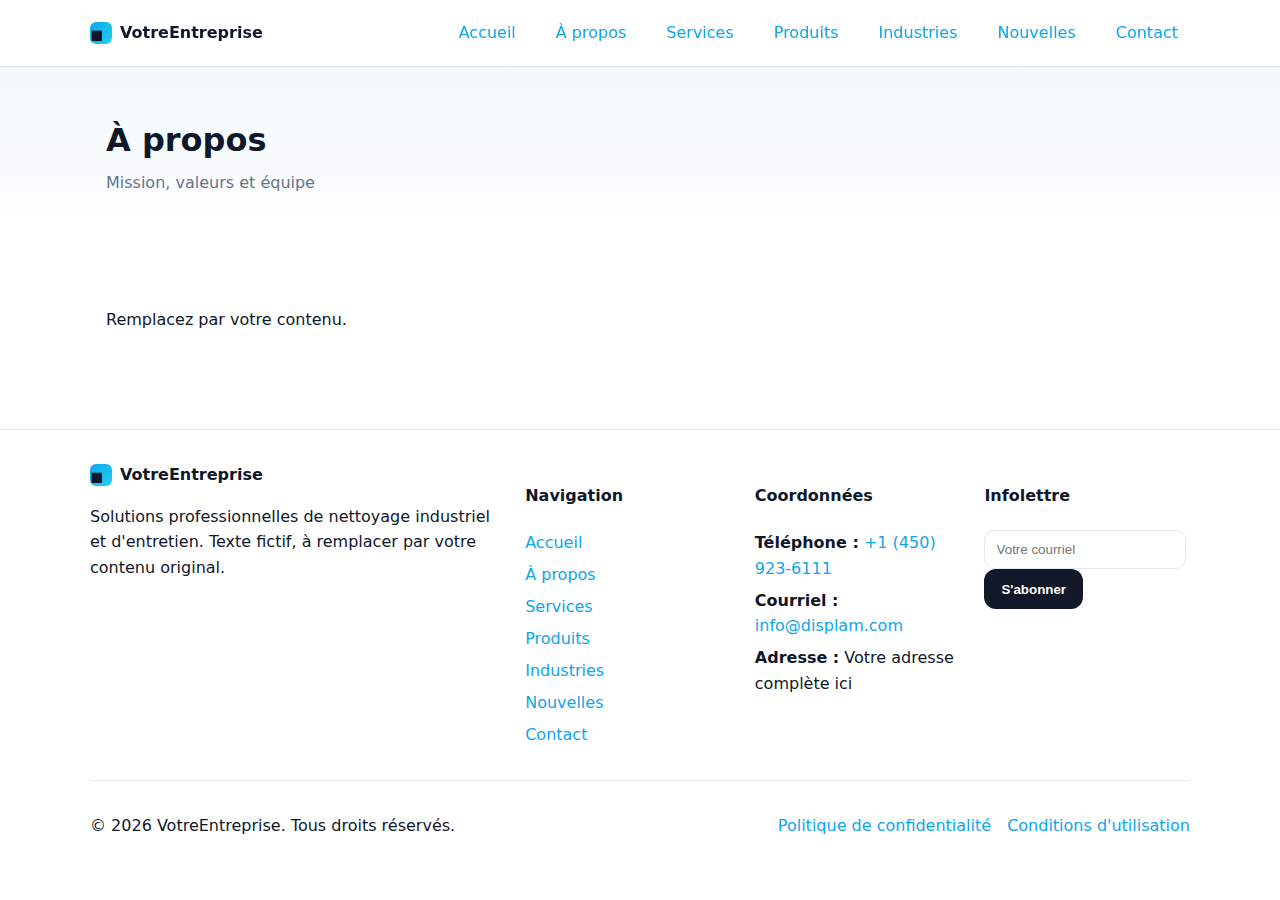
<file: apropos.html>
<!doctype html>
<html lang="fr">
<head>
  <meta charset="utf-8">
  <meta name="viewport" content="width=device-width, initial-scale=1">
  <meta name="color-scheme" content="light dark">
  <link rel="icon" href="/assets/img/favicon.png">
  <link rel="stylesheet" href="/assets/css/styles.css">
  <title>À propos — VotreEntreprise</title>
  <meta name="description" content="Mission, valeurs et équipe">

</head>
<body>

<header class="site-header">
  <div class="container header-inner">
    <a class="logo" href="/index.html" aria-label="Accueil">
      <span class="logo-mark" aria-hidden="true">◼</span>
      <span class="logo-text">VotreEntreprise</span>
    </a>
    <nav class="nav" aria-label="Navigation principale">
      <button class="nav-toggle" aria-expanded="false" aria-controls="nav-menu">☰</button>
      <ul id="nav-menu" class="nav-menu">      
 <a href="index.html">Accueil</a>
 <a href="apropos.html">À propos</a>
 <a href="services.html">Services</a>
 <a href="produits.html">Produits</a>
 <a href="industries.html">Industries</a>
 <a href="nouvelles.html">Nouvelles</a>
 <a href="contact.html">Contact</a>
      </ul>
    </nav>
  </div>
</header>

<main>
<section class="page-header"><div class="container">
  <h1>À propos</h1>
  <p>Mission, valeurs et équipe</p>
</div></section>
<section class="page-content"><div class="container content">
<p>Remplacez par votre contenu.</p>
</div></section>
</main>

<footer class="site-footer">
  <div class="container footer-grid">
    <div>
      <div class="footer-logo">
        <span class="logo-mark" aria-hidden="true">◼</span>
        <span class="logo-text">VotreEntreprise</span>
      </div>
      <p>Solutions professionnelles de nettoyage industriel et d'entretien. Texte fictif, à remplacer par votre contenu original.</p>
    </div>
    <div>
      <h4>Navigation</h4>
      <ul class="footer-links">
        <li><a href="/index.html">Accueil</a></li>
        <li><a href="/apropos.html">À propos</a></li>
        <li><a href="/services.html">Services</a></li>
        <li><a href="/produits.html">Produits</a></li>
        <li><a href="/industries.html">Industries</a></li>
        <li><a href="/nouvelles.html">Nouvelles</a></li>
        <li><a href="/contact.html">Contact</a></li>
      </ul>
    </div>
    <div>
      <h4>Coordonnées</h4>
      <ul class="footer-contacts">
        <li><strong>Téléphone :</strong> <a href="tel:+10000000000">+1 (450) 923-6111</a></li>
        <li><strong>Courriel :</strong> <a href="mailto:info@votreentreprise.com">info@displam.com</a></li>
        <li><strong>Adresse :</strong> Votre adresse complète ici</li>
      </ul>
    </div>
    <div>
      <h4>Infolettre</h4>
      <form class="newsletter" action="#" method="post" onsubmit="return false;">
        <label for="email" class="sr-only">Courriel</label>
        <input id="email" type="email" placeholder="Votre courriel" required>
        <button class="btn btn-secondary" type="submit">S'abonner</button>
      </form>
    </div>
  </div>
  <div class="container footer-bottom">
    <p>© <span id="year"></span> VotreEntreprise. Tous droits réservés.</p>
    <ul class="legal-links">
      <li><a href="/politique-confidentialite.html">Politique de confidentialité</a></li>
      <li><a href="/conditions.html">Conditions d'utilisation</a></li>
    </ul>
  </div>
</footer>

<script src="/assets/js/main.js"></script>
</body>
</html>

<link rel="stylesheet" href="assets/css/styles.css">
</file>
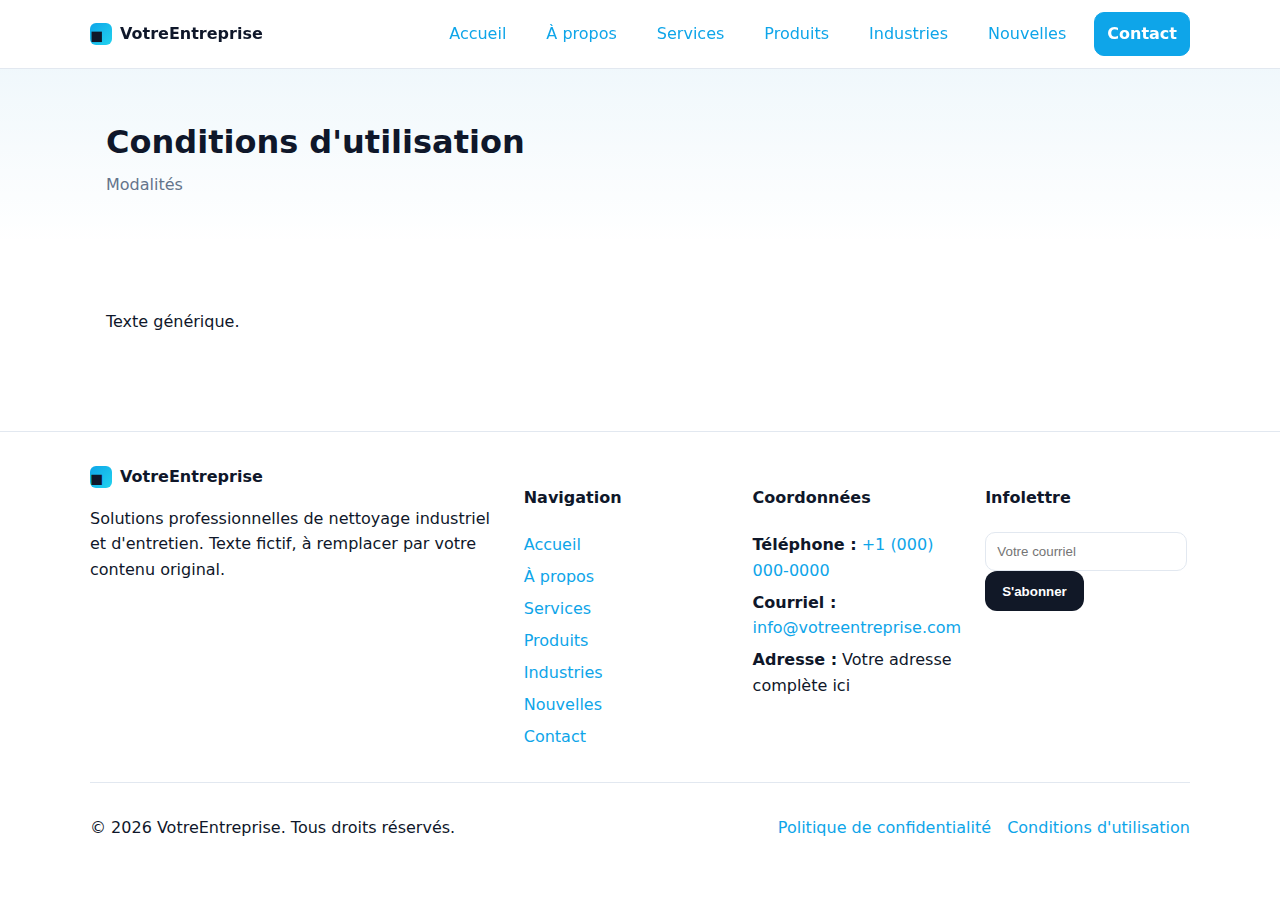
<file: conditions.html>
<!doctype html>
<html lang="fr">
<head>
  <meta charset="utf-8">
  <meta name="viewport" content="width=device-width, initial-scale=1">
  <meta name="color-scheme" content="light dark">
  <link rel="icon" href="/assets/img/favicon.png">
  <link rel="stylesheet" href="/assets/css/styles.css">
  <title>Conditions d'utilisation — VotreEntreprise</title>
  <meta name="description" content="Modalités">

</head>
<body>

<header class="site-header">
  <div class="container header-inner">
    <a class="logo" href="/index.html" aria-label="Accueil">
      <span class="logo-mark" aria-hidden="true">◼</span>
      <span class="logo-text">VotreEntreprise</span>
    </a>
    <nav class="nav" aria-label="Navigation principale">
      <button class="nav-toggle" aria-expanded="false" aria-controls="nav-menu">☰</button>
      <ul id="nav-menu" class="nav-menu">
        <li><a href="/index.html">Accueil</a></li>
        <li><a href="/apropos.html">À propos</a></li>
        <li><a href="/services.html">Services</a></li>
        <li><a href="/produits.html">Produits</a></li>
        <li><a href="/industries.html">Industries</a></li>
        <li><a href="/nouvelles.html">Nouvelles</a></li>
        <li><a class="btn btn-primary" href="/contact.html">Contact</a></li>
      </ul>
    </nav>
  </div>
</header>

<main>
<section class="page-header"><div class="container">
  <h1>Conditions d'utilisation</h1>
  <p>Modalités</p>
</div></section>
<section class="page-content"><div class="container content">
<p>Texte générique.</p>
</div></section>
</main>

<footer class="site-footer">
  <div class="container footer-grid">
    <div>
      <div class="footer-logo">
        <span class="logo-mark" aria-hidden="true">◼</span>
        <span class="logo-text">VotreEntreprise</span>
      </div>
      <p>Solutions professionnelles de nettoyage industriel et d'entretien. Texte fictif, à remplacer par votre contenu original.</p>
    </div>
    <div>
      <h4>Navigation</h4>
      <ul class="footer-links">
        <li><a href="/index.html">Accueil</a></li>
        <li><a href="/apropos.html">À propos</a></li>
        <li><a href="/services.html">Services</a></li>
        <li><a href="/produits.html">Produits</a></li>
        <li><a href="/industries.html">Industries</a></li>
        <li><a href="/nouvelles.html">Nouvelles</a></li>
        <li><a href="/contact.html">Contact</a></li>
      </ul>
    </div>
    <div>
      <h4>Coordonnées</h4>
      <ul class="footer-contacts">
        <li><strong>Téléphone :</strong> <a href="tel:+10000000000">+1 (000) 000-0000</a></li>
        <li><strong>Courriel :</strong> <a href="mailto:info@votreentreprise.com">info@votreentreprise.com</a></li>
        <li><strong>Adresse :</strong> Votre adresse complète ici</li>
      </ul>
    </div>
    <div>
      <h4>Infolettre</h4>
      <form class="newsletter" action="#" method="post" onsubmit="return false;">
        <label for="email" class="sr-only">Courriel</label>
        <input id="email" type="email" placeholder="Votre courriel" required>
        <button class="btn btn-secondary" type="submit">S'abonner</button>
      </form>
    </div>
  </div>
  <div class="container footer-bottom">
    <p>© <span id="year"></span> VotreEntreprise. Tous droits réservés.</p>
    <ul class="legal-links">
      <li><a href="/politique-confidentialite.html">Politique de confidentialité</a></li>
      <li><a href="/conditions.html">Conditions d'utilisation</a></li>
    </ul>
  </div>
</footer>

<script src="/assets/js/main.js"></script>
</body>
</html>

 <link rel="stylesheet" href="assets/css/styles.css">
</file>
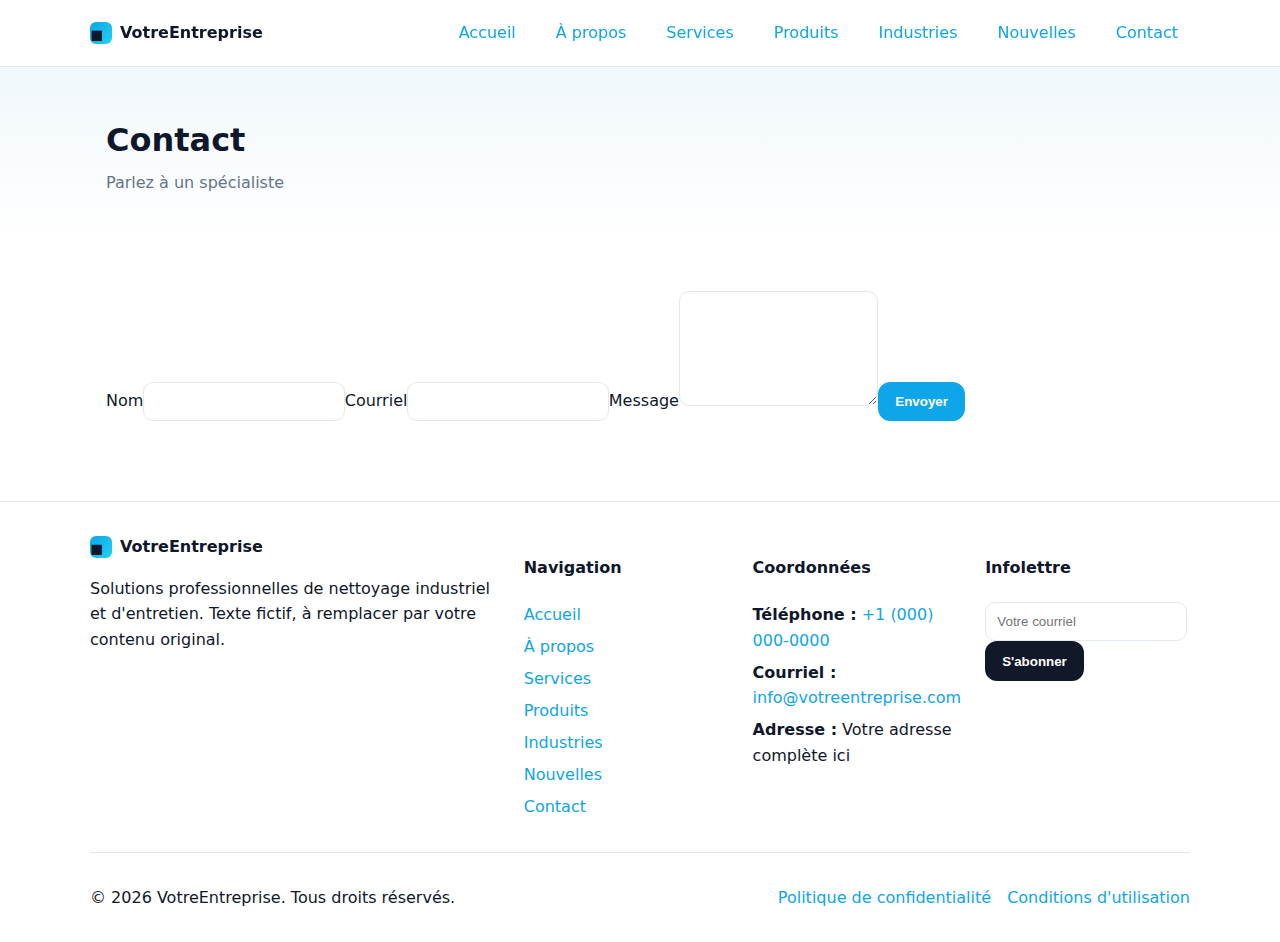
<file: contact.html>
<!doctype html>
<html lang="fr">
<head>
  <meta charset="utf-8">
  <meta name="viewport" content="width=device-width, initial-scale=1">
  <meta name="color-scheme" content="light dark">
  <link rel="icon" href="/assets/img/favicon.png">
  <link rel="stylesheet" href="/assets/css/styles.css">
  <title>Contact — VotreEntreprise</title>
  <meta name="description" content="Parlez à un spécialiste">

</head>
<body>

<header class="site-header">
  <div class="container header-inner">
    <a class="logo" href="/index.html" aria-label="Accueil">
      <span class="logo-mark" aria-hidden="true">◼</span>
      <span class="logo-text">VotreEntreprise</span>
    </a>
    <nav class="nav" aria-label="Navigation principale">
      <button class="nav-toggle" aria-expanded="false" aria-controls="nav-menu">☰</button>
      <ul id="nav-menu" class="nav-menu">
 <a href="index.html">Accueil</a>
 <a href="apropos.html">À propos</a>
 <a href="services.html">Services</a>
 <a href="produits.html">Produits</a>
 <a href="industries.html">Industries</a>
 <a href="nouvelles.html">Nouvelles</a>
 <a href="contact.html">Contact</a>
      </ul>
    </nav>
  </div>
</header>

<main>
<section class="page-header"><div class="container">
  <h1>Contact</h1>
  <p>Parlez à un spécialiste</p>
</div></section>
<section class="page-content"><div class="container content">
<form class=contact-form action="https://formspree.io/f/your-id" method=POST><label>Nom<input name=nom required></label><label>Courriel<input type=email name=email required></label><label>Message<textarea name=message rows=6 required></textarea></label><button class="btn btn-primary">Envoyer</button></form>
</div></section>
</main>

<footer class="site-footer">
  <div class="container footer-grid">
    <div>
      <div class="footer-logo">
        <span class="logo-mark" aria-hidden="true">◼</span>
        <span class="logo-text">VotreEntreprise</span>
      </div>
      <p>Solutions professionnelles de nettoyage industriel et d'entretien. Texte fictif, à remplacer par votre contenu original.</p>
    </div>
    <div>
      <h4>Navigation</h4>
      <ul class="footer-links">
        <li><a href="/index.html">Accueil</a></li>
        <li><a href="/apropos.html">À propos</a></li>
        <li><a href="/services.html">Services</a></li>
        <li><a href="/produits.html">Produits</a></li>
        <li><a href="/industries.html">Industries</a></li>
        <li><a href="/nouvelles.html">Nouvelles</a></li>
        <li><a href="/contact.html">Contact</a></li>
      </ul>
    </div>
    <div>
      <h4>Coordonnées</h4>
      <ul class="footer-contacts">
        <li><strong>Téléphone :</strong> <a href="tel:+10000000000">+1 (000) 000-0000</a></li>
        <li><strong>Courriel :</strong> <a href="mailto:info@votreentreprise.com">info@votreentreprise.com</a></li>
        <li><strong>Adresse :</strong> Votre adresse complète ici</li>
      </ul>
    </div>
    <div>
      <h4>Infolettre</h4>
      <form class="newsletter" action="#" method="post" onsubmit="return false;">
        <label for="email" class="sr-only">Courriel</label>
        <input id="email" type="email" placeholder="Votre courriel" required>
        <button class="btn btn-secondary" type="submit">S'abonner</button>
      </form>
    </div>
  </div>
  <div class="container footer-bottom">
    <p>© <span id="year"></span> VotreEntreprise. Tous droits réservés.</p>
    <ul class="legal-links">
      <li><a href="/politique-confidentialite.html">Politique de confidentialité</a></li>
      <li><a href="/conditions.html">Conditions d'utilisation</a></li>
    </ul>
  </div>
</footer>

<script src="/assets/js/main.js"></script>
</body>
</html>

 <link rel="stylesheet" href="assets/css/styles.css">
</file>
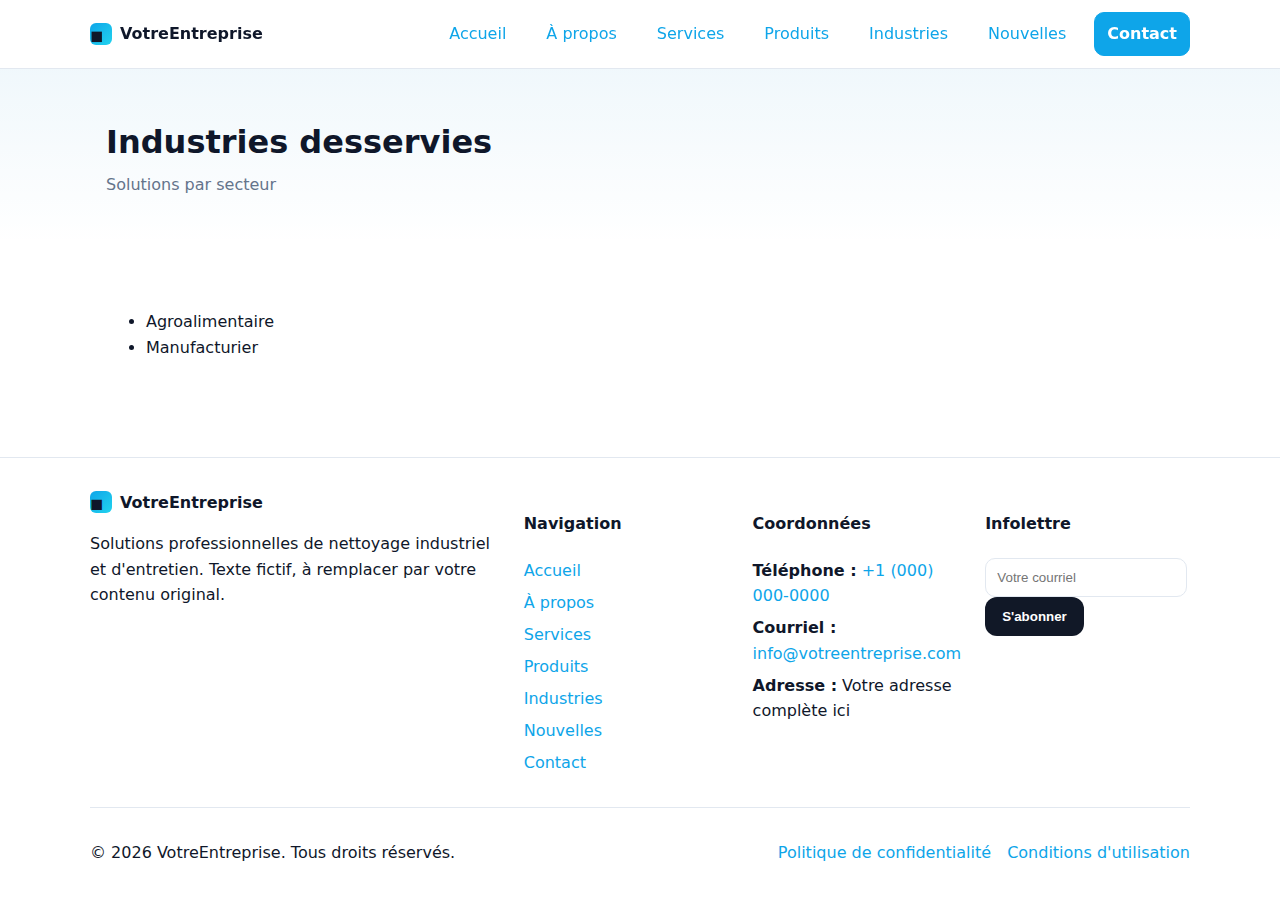
<file: industries.html>
<!doctype html>
<html lang="fr">
<head>
  <meta charset="utf-8">
  <meta name="viewport" content="width=device-width, initial-scale=1">
  <meta name="color-scheme" content="light dark">
  <link rel="icon" href="/assets/img/favicon.png">
  <link rel="stylesheet" href="/assets/css/styles.css">
  <title>Industries desservies — VotreEntreprise</title>
  <meta name="description" content="Solutions par secteur">

</head>
<body>

<header class="site-header">
  <div class="container header-inner">
    <a class="logo" href="/index.html" aria-label="Accueil">
      <span class="logo-mark" aria-hidden="true">◼</span>
      <span class="logo-text">VotreEntreprise</span>
    </a>
    <nav class="nav" aria-label="Navigation principale">
      <button class="nav-toggle" aria-expanded="false" aria-controls="nav-menu">☰</button>
      <ul id="nav-menu" class="nav-menu">
        <li><a href="/index.html">Accueil</a></li>
        <li><a href="/apropos.html">À propos</a></li>
        <li><a href="/services.html">Services</a></li>
        <li><a href="/produits.html">Produits</a></li>
        <li><a href="/industries.html">Industries</a></li>
        <li><a href="/nouvelles.html">Nouvelles</a></li>
        <li><a class="btn btn-primary" href="/contact.html">Contact</a></li>
      </ul>
    </nav>
  </div>
</header>

<main>
<section class="page-header"><div class="container">
  <h1>Industries desservies</h1>
  <p>Solutions par secteur</p>
</div></section>
<section class="page-content"><div class="container content">
<ul><li>Agroalimentaire</li><li>Manufacturier</li></ul>
</div></section>
</main>

<footer class="site-footer">
  <div class="container footer-grid">
    <div>
      <div class="footer-logo">
        <span class="logo-mark" aria-hidden="true">◼</span>
        <span class="logo-text">VotreEntreprise</span>
      </div>
      <p>Solutions professionnelles de nettoyage industriel et d'entretien. Texte fictif, à remplacer par votre contenu original.</p>
    </div>
    <div>
      <h4>Navigation</h4>
      <ul class="footer-links">
        <li><a href="/index.html">Accueil</a></li>
        <li><a href="/apropos.html">À propos</a></li>
        <li><a href="/services.html">Services</a></li>
        <li><a href="/produits.html">Produits</a></li>
        <li><a href="/industries.html">Industries</a></li>
        <li><a href="/nouvelles.html">Nouvelles</a></li>
        <li><a href="/contact.html">Contact</a></li>
      </ul>
    </div>
    <div>
      <h4>Coordonnées</h4>
      <ul class="footer-contacts">
        <li><strong>Téléphone :</strong> <a href="tel:+10000000000">+1 (000) 000-0000</a></li>
        <li><strong>Courriel :</strong> <a href="mailto:info@votreentreprise.com">info@votreentreprise.com</a></li>
        <li><strong>Adresse :</strong> Votre adresse complète ici</li>
      </ul>
    </div>
    <div>
      <h4>Infolettre</h4>
      <form class="newsletter" action="#" method="post" onsubmit="return false;">
        <label for="email" class="sr-only">Courriel</label>
        <input id="email" type="email" placeholder="Votre courriel" required>
        <button class="btn btn-secondary" type="submit">S'abonner</button>
      </form>
    </div>
  </div>
  <div class="container footer-bottom">
    <p>© <span id="year"></span> VotreEntreprise. Tous droits réservés.</p>
    <ul class="legal-links">
      <li><a href="/politique-confidentialite.html">Politique de confidentialité</a></li>
      <li><a href="/conditions.html">Conditions d'utilisation</a></li>
    </ul>
  </div>
</footer>

<script src="/assets/js/main.js"></script>
</body>
</html>

<link rel="stylesheet" href="assets/css/styles.css">
</file>
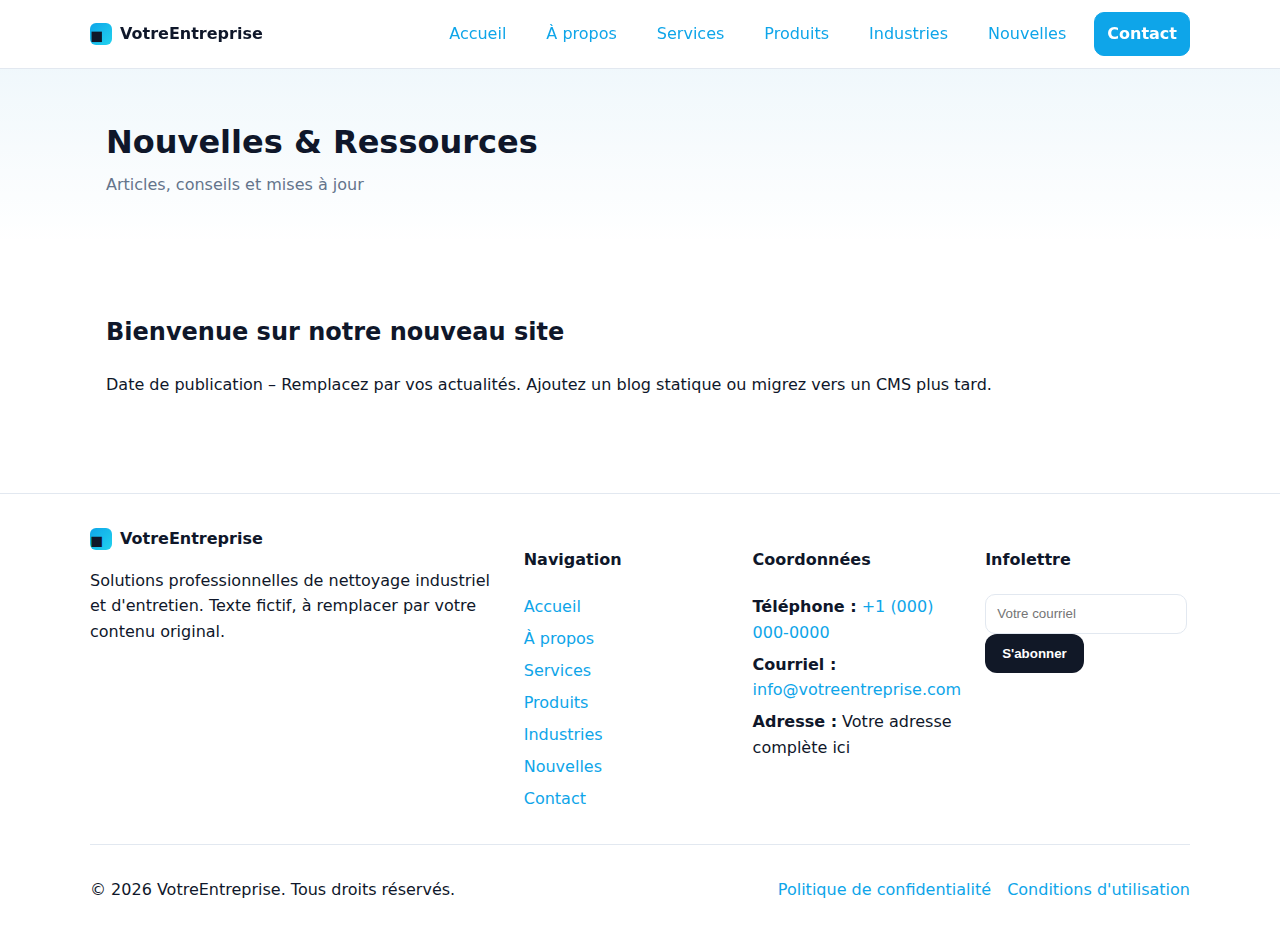
<file: nouvelles.html>
<!doctype html>
<html lang="fr">
<head>

  <meta charset="utf-8">
  <meta name="viewport" content="width=device-width, initial-scale=1">
  <meta name="color-scheme" content="light dark">
  <link rel="icon" href="/assets/img/favicon.png">
  <link rel="stylesheet" href="/assets/css/styles.css">
  <title>Nouvelles & Ressources — VotreEntreprise</title>
  <meta name="description" content="Articles, conseils et mises à jour">

</head>
<body>

    <header class="site-header">
      <div class="container header-inner">
        <a class="logo" href="/index.html" aria-label="Accueil">
          <span class="logo-mark" aria-hidden="true">◼</span>
          <span class="logo-text">VotreEntreprise</span>
        </a>
        <nav class="nav" aria-label="Navigation principale">
          <button class="nav-toggle" aria-expanded="false" aria-controls="nav-menu">☰</button>
          <ul id="nav-menu" class="nav-menu">
            <li><a href="/index.html">Accueil</a></li>
            <li><a href="/apropos.html">À propos</a></li>
            <li><a href="/services.html">Services</a></li>
            <li><a href="/produits.html">Produits</a></li>
            <li><a href="/industries.html">Industries</a></li>
            <li><a href="/nouvelles.html">Nouvelles</a></li>
            <li><a class="btn btn-primary" href="/contact.html">Contact</a></li>
          </ul>
        </nav>
      </div>
    </header>

  <main>
    <section class="page-header">
      <div class="container">
        <h1>Nouvelles & Ressources</h1>
        <p>Articles, conseils et mises à jour</p>
      </div>
    </section>

    <section class="page-content">
      <div class="container content">
        
<article class=post>
  <h2>Bienvenue sur notre nouveau site</h2>
  <p>Date de publication – Remplacez par vos actualités. Ajoutez un blog statique ou migrez vers un CMS plus tard.</p>
</article>

      </div>
    </section>
  </main>

    <footer class="site-footer">
      <div class="container footer-grid">
        <div>
          <div class="footer-logo">
            <span class="logo-mark" aria-hidden="true">◼</span>
            <span class="logo-text">VotreEntreprise</span>
          </div>
          <p>Solutions professionnelles de nettoyage industriel et d'entretien. Texte fictif, à remplacer par votre contenu original.</p>
        </div>
        <div>
          <h4>Navigation</h4>
          <ul class="footer-links">
            <li><a href="/index.html">Accueil</a></li>
            <li><a href="/apropos.html">À propos</a></li>
            <li><a href="/services.html">Services</a></li>
            <li><a href="/produits.html">Produits</a></li>
            <li><a href="/industries.html">Industries</a></li>
            <li><a href="/nouvelles.html">Nouvelles</a></li>
            <li><a href="/contact.html">Contact</a></li>
          </ul>
        </div>
        <div>
          <h4>Coordonnées</h4>
          <ul class="footer-contacts">
            <li><strong>Téléphone :</strong> <a href="tel:+10000000000">+1 (000) 000-0000</a></li>
            <li><strong>Courriel :</strong> <a href="mailto:info@votreentreprise.com">info@votreentreprise.com</a></li>
            <li><strong>Adresse :</strong> Votre adresse complète ici</li>
          </ul>
        </div>
        <div>
          <h4>Infolettre</h4>
          <form class="newsletter" action="#" method="post" onsubmit="return false;">
            <label for="email" class="sr-only">Courriel</label>
            <input id="email" type="email" placeholder="Votre courriel" required>
            <button class="btn btn-secondary" type="submit">S'abonner</button>
          </form>
        </div>
      </div>
      <div class="container footer-bottom">
        <p>© <span id="year"></span> VotreEntreprise. Tous droits réservés.</p>
        <ul class="legal-links">
          <li><a href="/politique-confidentialite.html">Politique de confidentialité</a></li>
          <li><a href="/conditions.html">Conditions d'utilisation</a></li>
        </ul>
      </div>
    </footer>

  <script src="/assets/js/main.js"></script>
</body>
</html>
</file>
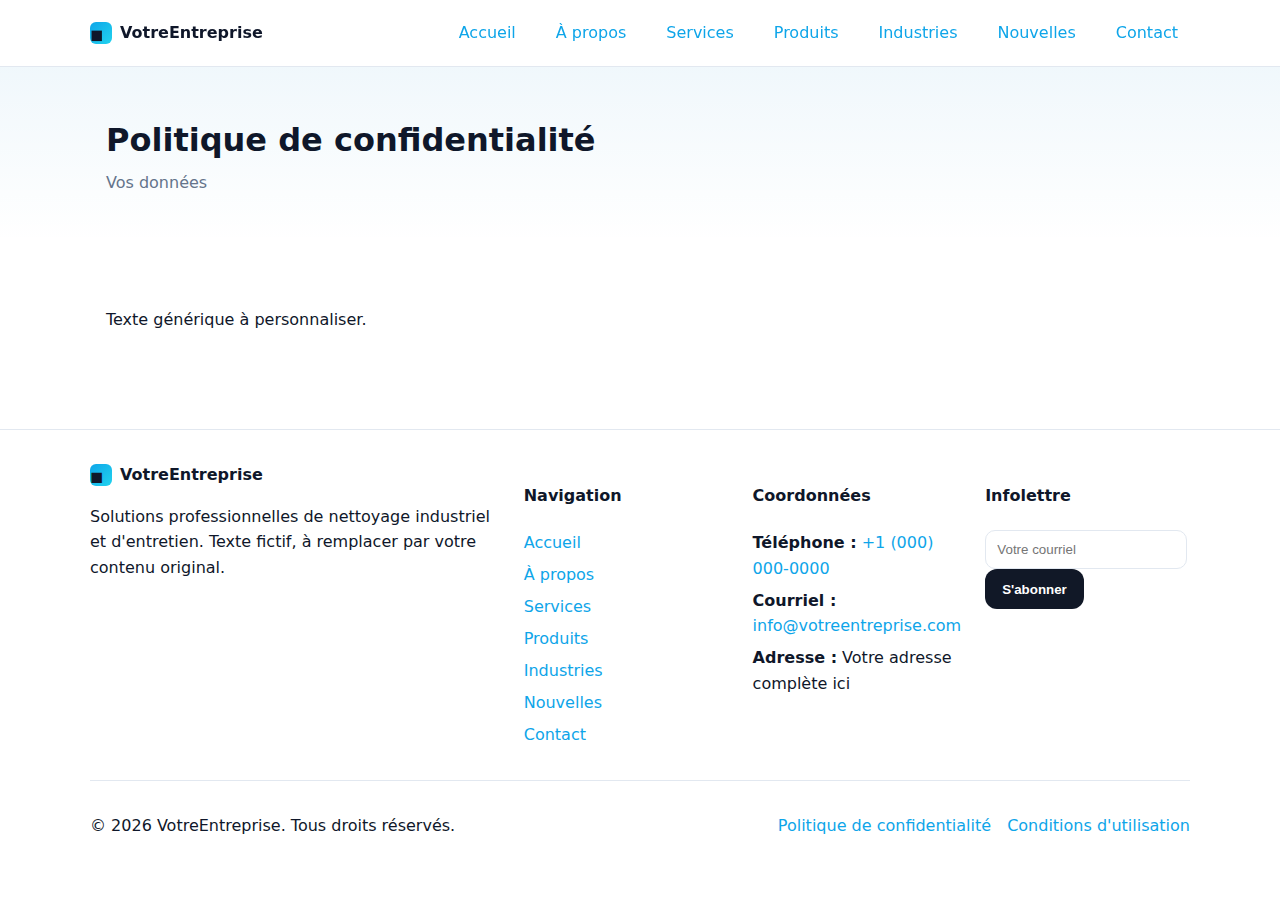
<file: politique-confidentialite.html>
<!doctype html>
<html lang="fr">
<head>
  <meta charset="utf-8">
  <meta name="viewport" content="width=device-width, initial-scale=1">
  <meta name="color-scheme" content="light dark">
  <link rel="icon" href="/assets/img/favicon.png">
  <link rel="stylesheet" href="/assets/css/styles.css">
  <title>Politique de confidentialité — VotreEntreprise</title>
  <meta name="description" content="Vos données">

</head>
<body>

<header class="site-header">
  <div class="container header-inner">
    <a class="logo" href="/index.html" aria-label="Accueil">
      <span class="logo-mark" aria-hidden="true">◼</span>
      <span class="logo-text">VotreEntreprise</span>
    </a>
    <nav class="nav" aria-label="Navigation principale">
      <button class="nav-toggle" aria-expanded="false" aria-controls="nav-menu">☰</button>
      <ul id="nav-menu" class="nav-menu">
 <a href="index.html">Accueil</a>
 <a href="apropos.html">À propos</a>
 <a href="services.html">Services</a>
 <a href="produits.html">Produits</a>
 <a href="industries.html">Industries</a>
 <a href="nouvelles.html">Nouvelles</a>
 <a href="contact.html">Contact</a>
      </ul>
    </nav>
  </div>
</header>

<main>
<section class="page-header"><div class="container">
  <h1>Politique de confidentialité</h1>
  <p>Vos données</p>
</div></section>
<section class="page-content"><div class="container content">
<p>Texte générique à personnaliser.</p>
</div></section>
</main>

<footer class="site-footer">
  <div class="container footer-grid">
    <div>
      <div class="footer-logo">
        <span class="logo-mark" aria-hidden="true">◼</span>
        <span class="logo-text">VotreEntreprise</span>
      </div>
      <p>Solutions professionnelles de nettoyage industriel et d'entretien. Texte fictif, à remplacer par votre contenu original.</p>
    </div>
    <div>
      <h4>Navigation</h4>
      <ul class="footer-links">
        <li><a href="/index.html">Accueil</a></li>
        <li><a href="/apropos.html">À propos</a></li>
        <li><a href="/services.html">Services</a></li>
        <li><a href="/produits.html">Produits</a></li>
        <li><a href="/industries.html">Industries</a></li>
        <li><a href="/nouvelles.html">Nouvelles</a></li>
        <li><a href="/contact.html">Contact</a></li>
      </ul>
    </div>
    <div>
      <h4>Coordonnées</h4>
      <ul class="footer-contacts">
        <li><strong>Téléphone :</strong> <a href="tel:+10000000000">+1 (000) 000-0000</a></li>
        <li><strong>Courriel :</strong> <a href="mailto:info@votreentreprise.com">info@votreentreprise.com</a></li>
        <li><strong>Adresse :</strong> Votre adresse complète ici</li>
      </ul>
    </div>
    <div>
      <h4>Infolettre</h4>
      <form class="newsletter" action="#" method="post" onsubmit="return false;">
        <label for="email" class="sr-only">Courriel</label>
        <input id="email" type="email" placeholder="Votre courriel" required>
        <button class="btn btn-secondary" type="submit">S'abonner</button>
      </form>
    </div>
  </div>
  <div class="container footer-bottom">
    <p>© <span id="year"></span> VotreEntreprise. Tous droits réservés.</p>
    <ul class="legal-links">
      <li><a href="/politique-confidentialite.html">Politique de confidentialité</a></li>
      <li><a href="/conditions.html">Conditions d'utilisation</a></li>
    </ul>
  </div>
</footer>

<script src="/assets/js/main.js"></script>
</body>
</html>

 <link rel="stylesheet" href="assets/css/styles.css">
</file>
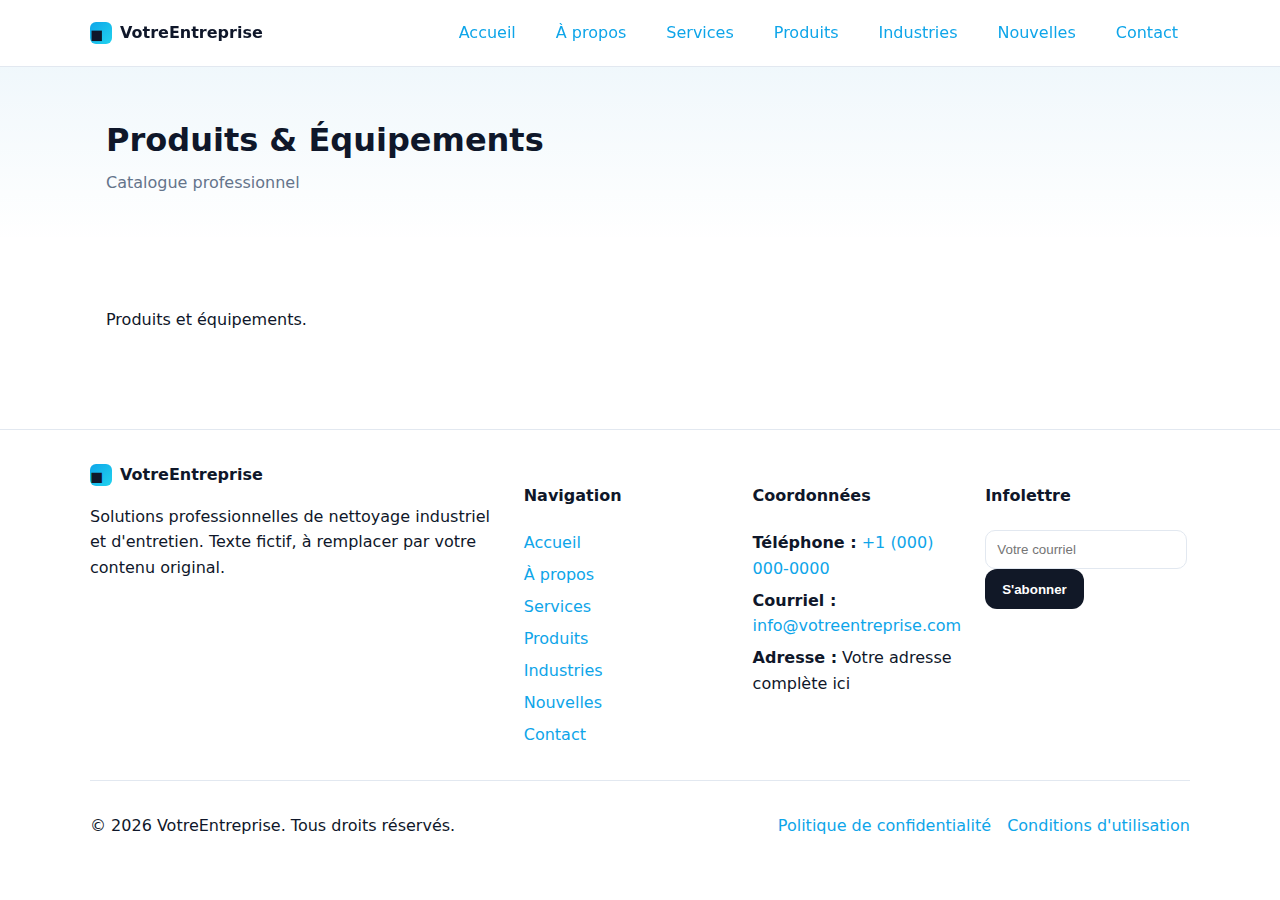
<file: produits.html>
<!doctype html>
<html lang="fr">
<head>
  <meta charset="utf-8">
  <meta name="viewport" content="width=device-width, initial-scale=1">
  <meta name="color-scheme" content="light dark">
  <link rel="icon" href="/assets/img/favicon.png">
  <link rel="stylesheet" href="/assets/css/styles.css">
  <title>Produits & Équipements — VotreEntreprise</title>
  <meta name="description" content="Catalogue professionnel">

</head>
<body>

<header class="site-header">
  <div class="container header-inner">
    <a class="logo" href="/index.html" aria-label="Accueil">
      <span class="logo-mark" aria-hidden="true">◼</span>
      <span class="logo-text">VotreEntreprise</span>
    </a>
    <nav class="nav" aria-label="Navigation principale">
      <button class="nav-toggle" aria-expanded="false" aria-controls="nav-menu">☰</button>
      <ul id="nav-menu" class="nav-menu">
 <a href="index.html">Accueil</a>
 <a href="apropos.html">À propos</a>
 <a href="services.html">Services</a>
 <a href="produits.html">Produits</a>
 <a href="industries.html">Industries</a>
 <a href="nouvelles.html">Nouvelles</a>
 <a href="contact.html">Contact</a>
      </ul>
    </nav>
  </div>
</header>

<main>
<section class="page-header"><div class="container">
  <h1>Produits & Équipements</h1>
  <p>Catalogue professionnel</p>
</div></section>
<section class="page-content"><div class="container content">
<p>Produits et équipements.</p>
</div></section>
</main>

<footer class="site-footer">
  <div class="container footer-grid">
    <div>
      <div class="footer-logo">
        <span class="logo-mark" aria-hidden="true">◼</span>
        <span class="logo-text">VotreEntreprise</span>
      </div>
      <p>Solutions professionnelles de nettoyage industriel et d'entretien. Texte fictif, à remplacer par votre contenu original.</p>
    </div>
    <div>
      <h4>Navigation</h4>
      <ul class="footer-links">
        <li><a href="/index.html">Accueil</a></li>
        <li><a href="/apropos.html">À propos</a></li>
        <li><a href="/services.html">Services</a></li>
        <li><a href="/produits.html">Produits</a></li>
        <li><a href="/industries.html">Industries</a></li>
        <li><a href="/nouvelles.html">Nouvelles</a></li>
        <li><a href="/contact.html">Contact</a></li>
      </ul>
    </div>
    <div>
      <h4>Coordonnées</h4>
      <ul class="footer-contacts">
        <li><strong>Téléphone :</strong> <a href="tel:+10000000000">+1 (000) 000-0000</a></li>
        <li><strong>Courriel :</strong> <a href="mailto:info@votreentreprise.com">info@votreentreprise.com</a></li>
        <li><strong>Adresse :</strong> Votre adresse complète ici</li>
      </ul>
    </div>
    <div>
      <h4>Infolettre</h4>
      <form class="newsletter" action="#" method="post" onsubmit="return false;">
        <label for="email" class="sr-only">Courriel</label>
        <input id="email" type="email" placeholder="Votre courriel" required>
        <button class="btn btn-secondary" type="submit">S'abonner</button>
      </form>
    </div>
  </div>
  <div class="container footer-bottom">
    <p>© <span id="year"></span> VotreEntreprise. Tous droits réservés.</p>
    <ul class="legal-links">
      <li><a href="/politique-confidentialite.html">Politique de confidentialité</a></li>
      <li><a href="/conditions.html">Conditions d'utilisation</a></li>
    </ul>
  </div>
</footer>

<script src="/assets/js/main.js"></script>
</body>
</html>

 <link rel="stylesheet" href="assets/css/styles.css">
</file>
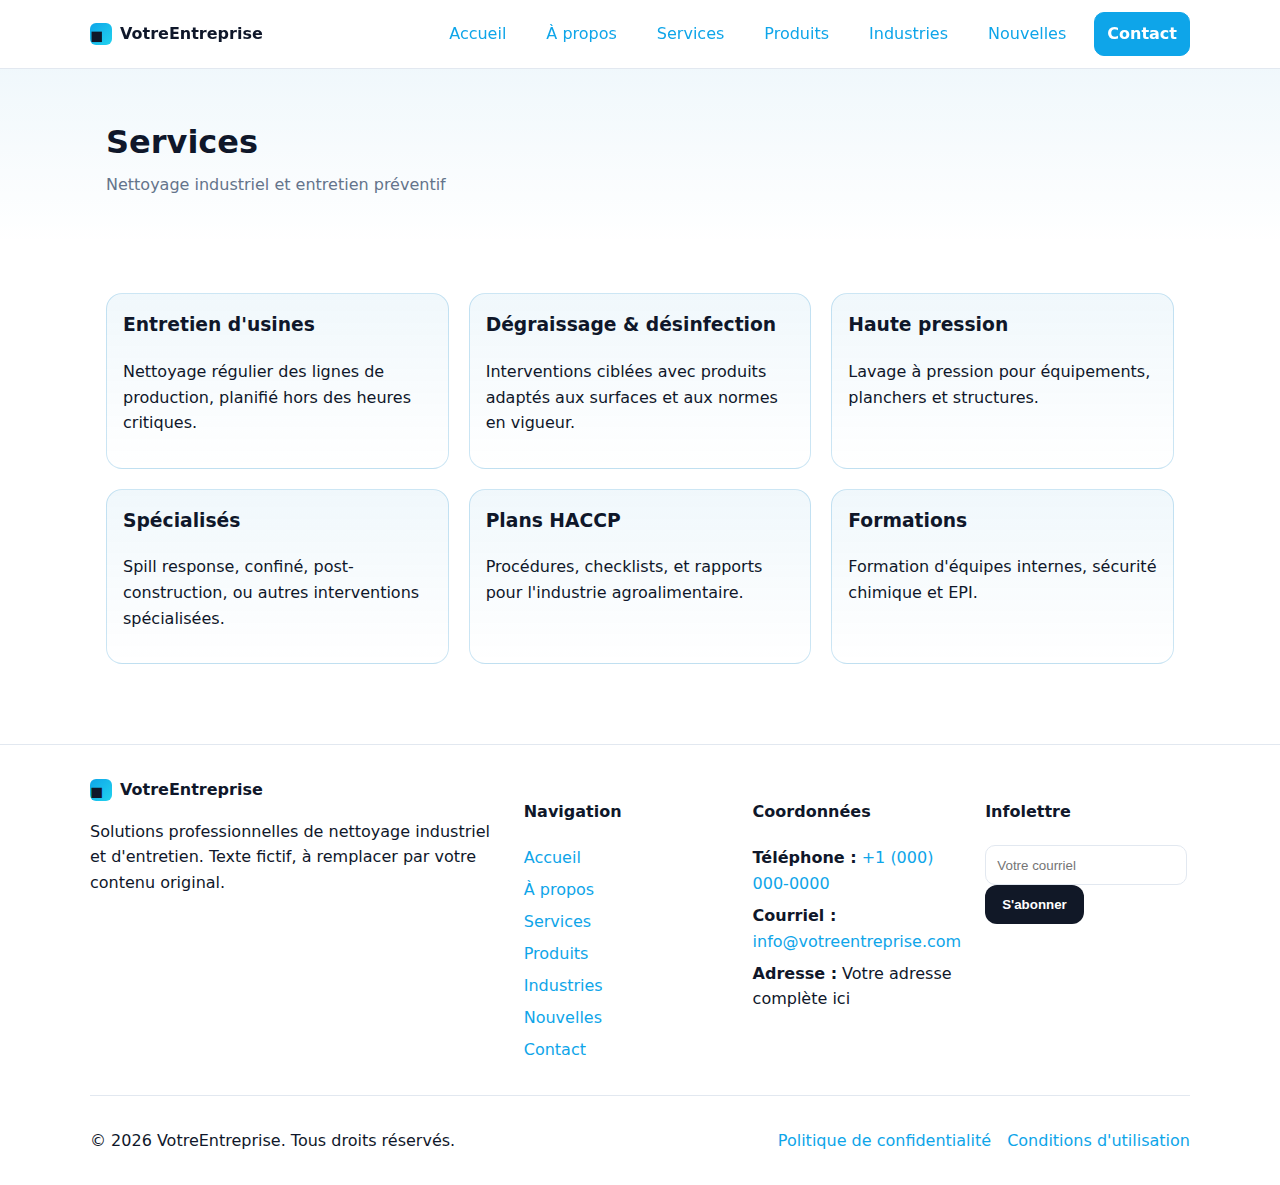
<file: services.html>
<!doctype html>
<html lang="fr">
<head>

  <meta charset="utf-8">
  <meta name="viewport" content="width=device-width, initial-scale=1">
  <meta name="color-scheme" content="light dark">
  <link rel="icon" href="/assets/img/favicon.png">
  <link rel="stylesheet" href="/assets/css/styles.css">
  <title>Services — VotreEntreprise</title>
  <meta name="description" content="Nettoyage industriel et entretien préventif">

</head>
<body>

    <header class="site-header">
      <div class="container header-inner">
        <a class="logo" href="/index.html" aria-label="Accueil">
          <span class="logo-mark" aria-hidden="true">◼</span>
          <span class="logo-text">VotreEntreprise</span>
        </a>
        <nav class="nav" aria-label="Navigation principale">
          <button class="nav-toggle" aria-expanded="false" aria-controls="nav-menu">☰</button>
          <ul id="nav-menu" class="nav-menu">
            <li><a href="/index.html">Accueil</a></li>
            <li><a href="/apropos.html">À propos</a></li>
            <li><a href="/services.html">Services</a></li>
            <li><a href="/produits.html">Produits</a></li>
            <li><a href="/industries.html">Industries</a></li>
            <li><a href="/nouvelles.html">Nouvelles</a></li>
            <li><a class="btn btn-primary" href="/contact.html">Contact</a></li>
          </ul>
        </nav>
      </div>
    </header>

  <main>
    <section class="page-header">
      <div class="container">
        <h1>Services</h1>
        <p>Nettoyage industriel et entretien préventif</p>
      </div>
    </section>

    <section class="page-content">
      <div class="container content">
        
<div class=grid-3>
  <article class=card>
    <h3>Entretien d'usines</h3>
    <p>Nettoyage régulier des lignes de production, planifié hors des heures critiques.</p>
  </article>
  <article class=card>
    <h3>Dégraissage & désinfection</h3>
    <p>Interventions ciblées avec produits adaptés aux surfaces et aux normes en vigueur.</p>
  </article>
  <article class=card>
    <h3>Haute pression</h3>
    <p>Lavage à pression pour équipements, planchers et structures.</p>
  </article>
  <article class=card>
    <h3>Spécialisés</h3>
    <p>Spill response, confiné, post-construction, ou autres interventions spécialisées.</p>
  </article>
  <article class=card>
    <h3>Plans HACCP</h3>
    <p>Procédures, checklists, et rapports pour l'industrie agroalimentaire.</p>
  </article>
  <article class=card>
    <h3>Formations</h3>
    <p>Formation d'équipes internes, sécurité chimique et EPI.</p>
  </article>
</div>

      </div>
    </section>
  </main>

    <footer class="site-footer">
      <div class="container footer-grid">
        <div>
          <div class="footer-logo">
            <span class="logo-mark" aria-hidden="true">◼</span>
            <span class="logo-text">VotreEntreprise</span>
          </div>
          <p>Solutions professionnelles de nettoyage industriel et d'entretien. Texte fictif, à remplacer par votre contenu original.</p>
        </div>
        <div>
          <h4>Navigation</h4>
          <ul class="footer-links">
            <li><a href="/index.html">Accueil</a></li>
            <li><a href="/apropos.html">À propos</a></li>
            <li><a href="/services.html">Services</a></li>
            <li><a href="/produits.html">Produits</a></li>
            <li><a href="/industries.html">Industries</a></li>
            <li><a href="/nouvelles.html">Nouvelles</a></li>
            <li><a href="/contact.html">Contact</a></li>
          </ul>
        </div>
        <div>
          <h4>Coordonnées</h4>
          <ul class="footer-contacts">
            <li><strong>Téléphone :</strong> <a href="tel:+10000000000">+1 (000) 000-0000</a></li>
            <li><strong>Courriel :</strong> <a href="mailto:info@votreentreprise.com">info@votreentreprise.com</a></li>
            <li><strong>Adresse :</strong> Votre adresse complète ici</li>
          </ul>
        </div>
        <div>
          <h4>Infolettre</h4>
          <form class="newsletter" action="#" method="post" onsubmit="return false;">
            <label for="email" class="sr-only">Courriel</label>
            <input id="email" type="email" placeholder="Votre courriel" required>
            <button class="btn btn-secondary" type="submit">S'abonner</button>
          </form>
        </div>
      </div>
      <div class="container footer-bottom">
        <p>© <span id="year"></span> VotreEntreprise. Tous droits réservés.</p>
        <ul class="legal-links">
          <li><a href="/politique-confidentialite.html">Politique de confidentialité</a></li>
          <li><a href="/conditions.html">Conditions d'utilisation</a></li>
        </ul>
      </div>
    </footer>

  <script src="/assets/js/main.js"></script>
</body>
</html>
</file>
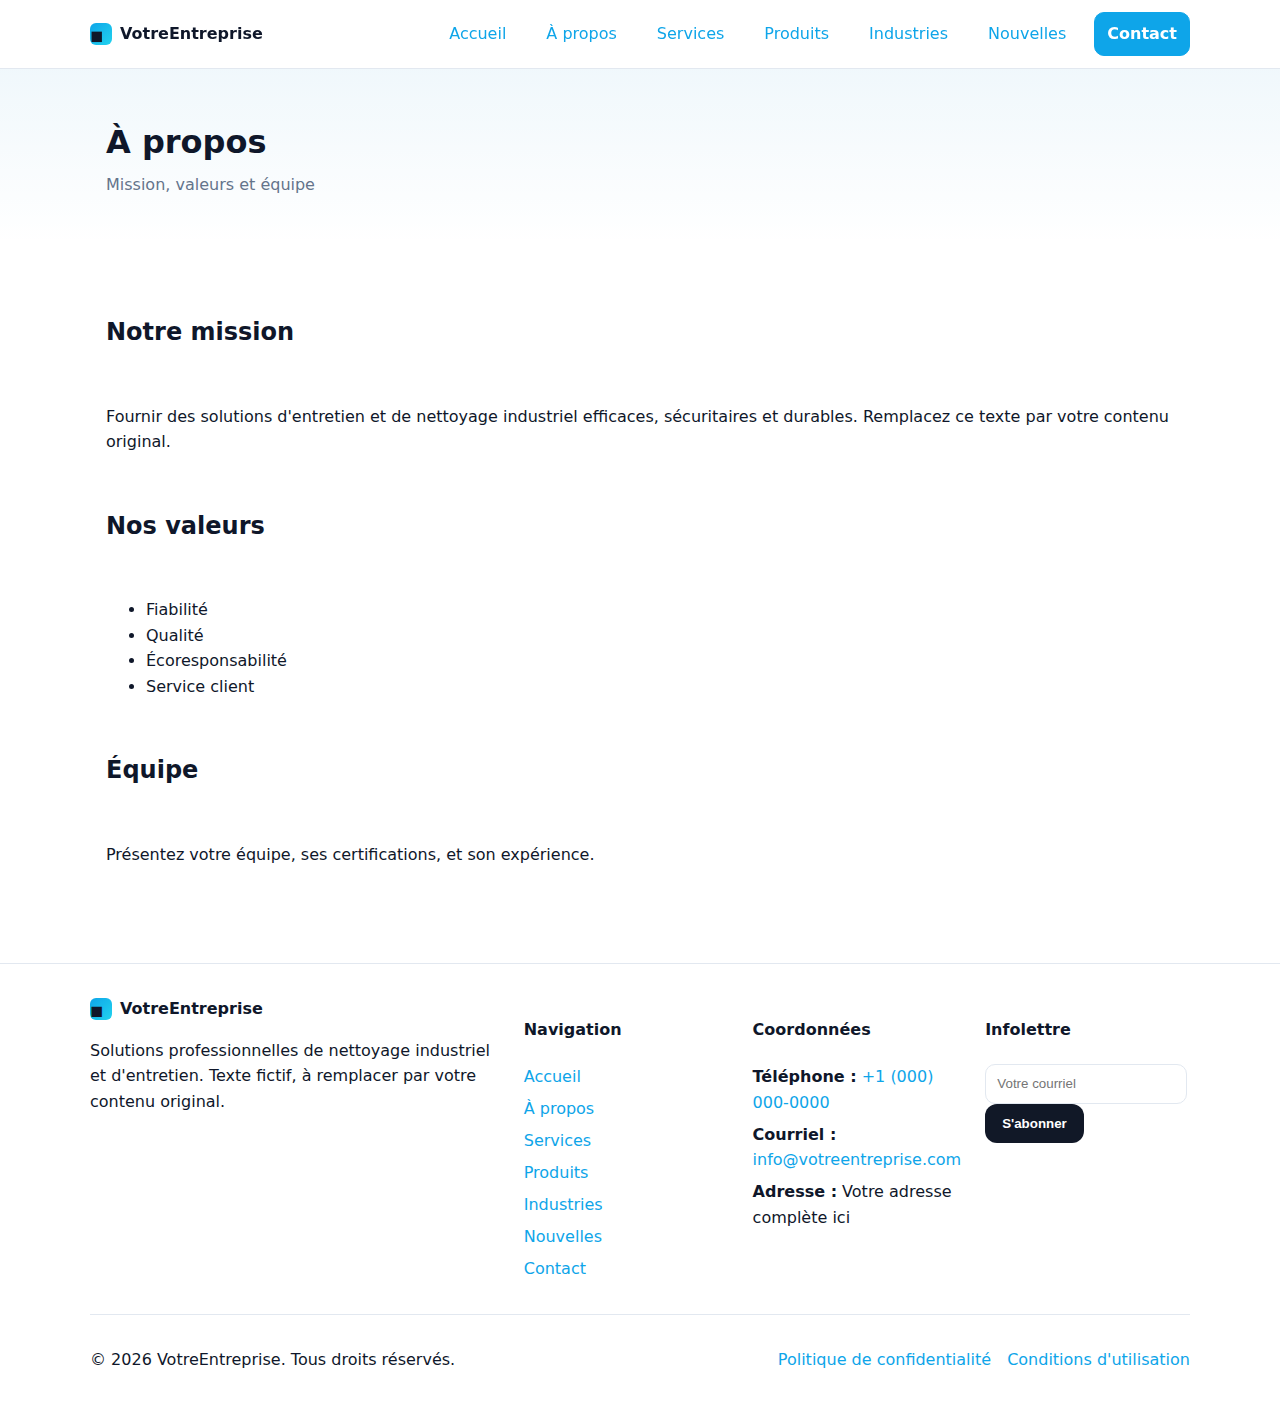
<file: site-ctc-style/apropos.html>
<!doctype html>
<html lang="fr">
<head>

  <meta charset="utf-8">
  <meta name="viewport" content="width=device-width, initial-scale=1">
  <meta name="color-scheme" content="light dark">
  <link rel="icon" href="/assets/img/favicon.png">
  <link rel="stylesheet" href="/assets/css/styles.css">
  <title>À propos — VotreEntreprise</title>
  <meta name="description" content="Mission, valeurs et équipe">

</head>
<body>

    <header class="site-header">
      <div class="container header-inner">
        <a class="logo" href="/index.html" aria-label="Accueil">
          <span class="logo-mark" aria-hidden="true">◼</span>
          <span class="logo-text">VotreEntreprise</span>
        </a>
        <nav class="nav" aria-label="Navigation principale">
          <button class="nav-toggle" aria-expanded="false" aria-controls="nav-menu">☰</button>
          <ul id="nav-menu" class="nav-menu">
            <li><a href="/index.html">Accueil</a></li>
            <li><a href="/apropos.html">À propos</a></li>
            <li><a href="/services.html">Services</a></li>
            <li><a href="/produits.html">Produits</a></li>
            <li><a href="/industries.html">Industries</a></li>
            <li><a href="/nouvelles.html">Nouvelles</a></li>
            <li><a class="btn btn-primary" href="/contact.html">Contact</a></li>
          </ul>
        </nav>
      </div>
    </header>

  <main>
    <section class="page-header">
      <div class="container">
        <h1>À propos</h1>
        <p>Mission, valeurs et équipe</p>
      </div>
    </section>

    <section class="page-content">
      <div class="container content">
        
<h2>Notre mission</h2>
<p>Fournir des solutions d'entretien et de nettoyage industriel efficaces, sécuritaires et durables. Remplacez ce texte par votre contenu original.</p>
<h2>Nos valeurs</h2>
<ul>
  <li>Fiabilité</li>
  <li>Qualité</li>
  <li>Écoresponsabilité</li>
  <li>Service client</li>
</ul>
<h2>Équipe</h2>
<p>Présentez votre équipe, ses certifications, et son expérience.</p>

      </div>
    </section>
  </main>

    <footer class="site-footer">
      <div class="container footer-grid">
        <div>
          <div class="footer-logo">
            <span class="logo-mark" aria-hidden="true">◼</span>
            <span class="logo-text">VotreEntreprise</span>
          </div>
          <p>Solutions professionnelles de nettoyage industriel et d'entretien. Texte fictif, à remplacer par votre contenu original.</p>
        </div>
        <div>
          <h4>Navigation</h4>
          <ul class="footer-links">
            <li><a href="/index.html">Accueil</a></li>
            <li><a href="/apropos.html">À propos</a></li>
            <li><a href="/services.html">Services</a></li>
            <li><a href="/produits.html">Produits</a></li>
            <li><a href="/industries.html">Industries</a></li>
            <li><a href="/nouvelles.html">Nouvelles</a></li>
            <li><a href="/contact.html">Contact</a></li>
          </ul>
        </div>
        <div>
          <h4>Coordonnées</h4>
          <ul class="footer-contacts">
            <li><strong>Téléphone :</strong> <a href="tel:+10000000000">+1 (000) 000-0000</a></li>
            <li><strong>Courriel :</strong> <a href="mailto:info@votreentreprise.com">info@votreentreprise.com</a></li>
            <li><strong>Adresse :</strong> Votre adresse complète ici</li>
          </ul>
        </div>
        <div>
          <h4>Infolettre</h4>
          <form class="newsletter" action="#" method="post" onsubmit="return false;">
            <label for="email" class="sr-only">Courriel</label>
            <input id="email" type="email" placeholder="Votre courriel" required>
            <button class="btn btn-secondary" type="submit">S'abonner</button>
          </form>
        </div>
      </div>
      <div class="container footer-bottom">
        <p>© <span id="year"></span> VotreEntreprise. Tous droits réservés.</p>
        <ul class="legal-links">
          <li><a href="/politique-confidentialite.html">Politique de confidentialité</a></li>
          <li><a href="/conditions.html">Conditions d'utilisation</a></li>
        </ul>
      </div>
    </footer>

  <script src="/assets/js/main.js"></script>
</body>
</html>
</file>
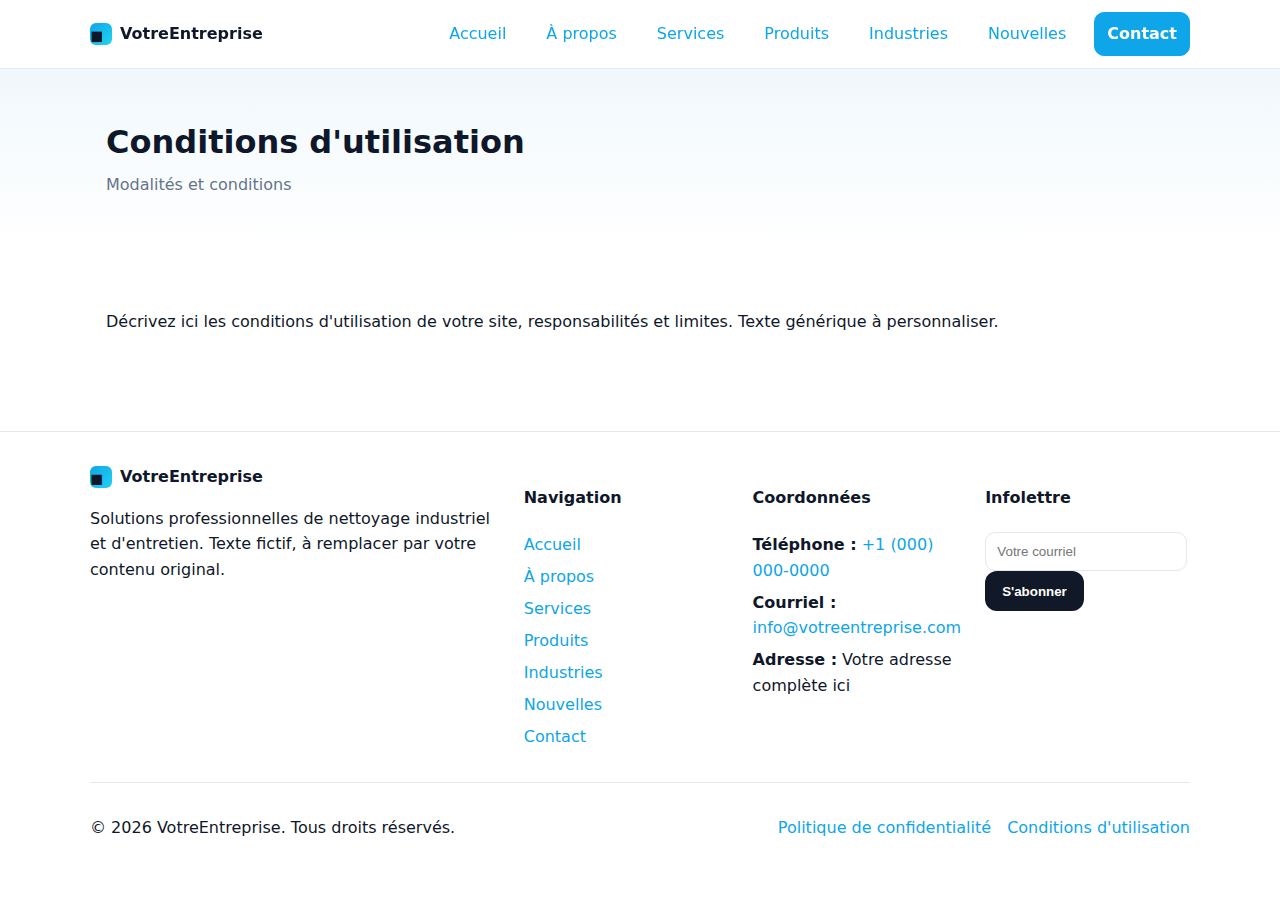
<file: site-ctc-style/conditions.html>
<!doctype html>
<html lang="fr">
<head>

  <meta charset="utf-8">
  <meta name="viewport" content="width=device-width, initial-scale=1">
  <meta name="color-scheme" content="light dark">
  <link rel="icon" href="/assets/img/favicon.png">
  <link rel="stylesheet" href="/assets/css/styles.css">
  <title>Conditions d'utilisation — VotreEntreprise</title>
  <meta name="description" content="Modalités et conditions">

</head>
<body>

    <header class="site-header">
      <div class="container header-inner">
        <a class="logo" href="/index.html" aria-label="Accueil">
          <span class="logo-mark" aria-hidden="true">◼</span>
          <span class="logo-text">VotreEntreprise</span>
        </a>
        <nav class="nav" aria-label="Navigation principale">
          <button class="nav-toggle" aria-expanded="false" aria-controls="nav-menu">☰</button>
          <ul id="nav-menu" class="nav-menu">
            <li><a href="/index.html">Accueil</a></li>
            <li><a href="/apropos.html">À propos</a></li>
            <li><a href="/services.html">Services</a></li>
            <li><a href="/produits.html">Produits</a></li>
            <li><a href="/industries.html">Industries</a></li>
            <li><a href="/nouvelles.html">Nouvelles</a></li>
            <li><a class="btn btn-primary" href="/contact.html">Contact</a></li>
          </ul>
        </nav>
      </div>
    </header>

  <main>
    <section class="page-header">
      <div class="container">
        <h1>Conditions d'utilisation</h1>
        <p>Modalités et conditions</p>
      </div>
    </section>

    <section class="page-content">
      <div class="container content">
        
<p>Décrivez ici les conditions d'utilisation de votre site, responsabilités et limites. Texte générique à personnaliser.</p>

      </div>
    </section>
  </main>

    <footer class="site-footer">
      <div class="container footer-grid">
        <div>
          <div class="footer-logo">
            <span class="logo-mark" aria-hidden="true">◼</span>
            <span class="logo-text">VotreEntreprise</span>
          </div>
          <p>Solutions professionnelles de nettoyage industriel et d'entretien. Texte fictif, à remplacer par votre contenu original.</p>
        </div>
        <div>
          <h4>Navigation</h4>
          <ul class="footer-links">
            <li><a href="/index.html">Accueil</a></li>
            <li><a href="/apropos.html">À propos</a></li>
            <li><a href="/services.html">Services</a></li>
            <li><a href="/produits.html">Produits</a></li>
            <li><a href="/industries.html">Industries</a></li>
            <li><a href="/nouvelles.html">Nouvelles</a></li>
            <li><a href="/contact.html">Contact</a></li>
          </ul>
        </div>
        <div>
          <h4>Coordonnées</h4>
          <ul class="footer-contacts">
            <li><strong>Téléphone :</strong> <a href="tel:+10000000000">+1 (000) 000-0000</a></li>
            <li><strong>Courriel :</strong> <a href="mailto:info@votreentreprise.com">info@votreentreprise.com</a></li>
            <li><strong>Adresse :</strong> Votre adresse complète ici</li>
          </ul>
        </div>
        <div>
          <h4>Infolettre</h4>
          <form class="newsletter" action="#" method="post" onsubmit="return false;">
            <label for="email" class="sr-only">Courriel</label>
            <input id="email" type="email" placeholder="Votre courriel" required>
            <button class="btn btn-secondary" type="submit">S'abonner</button>
          </form>
        </div>
      </div>
      <div class="container footer-bottom">
        <p>© <span id="year"></span> VotreEntreprise. Tous droits réservés.</p>
        <ul class="legal-links">
          <li><a href="/politique-confidentialite.html">Politique de confidentialité</a></li>
          <li><a href="/conditions.html">Conditions d'utilisation</a></li>
        </ul>
      </div>
    </footer>

  <script src="/assets/js/main.js"></script>
</body>
</html>
</file>
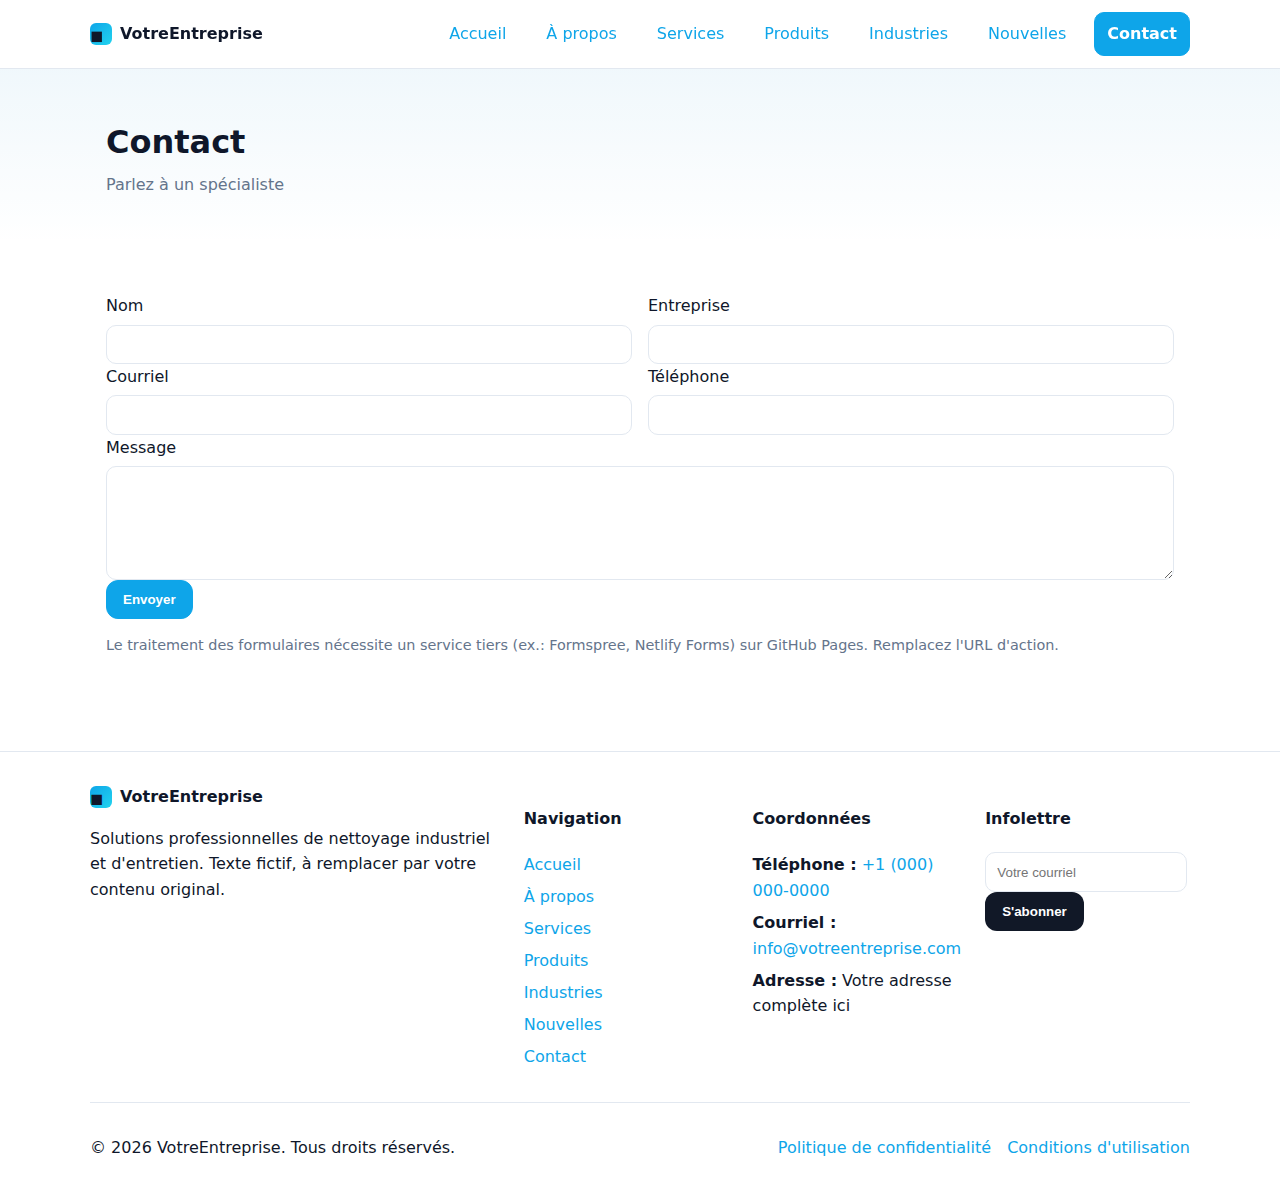
<file: site-ctc-style/contact.html>
<!doctype html>
<html lang="fr">
<head>

  <meta charset="utf-8">
  <meta name="viewport" content="width=device-width, initial-scale=1">
  <meta name="color-scheme" content="light dark">
  <link rel="icon" href="/assets/img/favicon.png">
  <link rel="stylesheet" href="/assets/css/styles.css">
  <title>Contact — VotreEntreprise</title>
  <meta name="description" content="Parlez à un spécialiste">

</head>
<body>

    <header class="site-header">
      <div class="container header-inner">
        <a class="logo" href="/index.html" aria-label="Accueil">
          <span class="logo-mark" aria-hidden="true">◼</span>
          <span class="logo-text">VotreEntreprise</span>
        </a>
        <nav class="nav" aria-label="Navigation principale">
          <button class="nav-toggle" aria-expanded="false" aria-controls="nav-menu">☰</button>
          <ul id="nav-menu" class="nav-menu">
            <li><a href="/index.html">Accueil</a></li>
            <li><a href="/apropos.html">À propos</a></li>
            <li><a href="/services.html">Services</a></li>
            <li><a href="/produits.html">Produits</a></li>
            <li><a href="/industries.html">Industries</a></li>
            <li><a href="/nouvelles.html">Nouvelles</a></li>
            <li><a class="btn btn-primary" href="/contact.html">Contact</a></li>
          </ul>
        </nav>
      </div>
    </header>

  <main>
    <section class="page-header">
      <div class="container">
        <h1>Contact</h1>
        <p>Parlez à un spécialiste</p>
      </div>
    </section>

    <section class="page-content">
      <div class="container content">
        
<form class=contact-form action="https://formspree.io/f/your-id" method="POST">
  <div class=form-row>
    <div class=form-field>
      <label for=nom>Nom</label>
      <input id=nom name=nom required>
    </div>
    <div class=form-field>
      <label for=entreprise>Entreprise</label>
      <input id=entreprise name=entreprise>
    </div>
  </div>
  <div class=form-row>
    <div class=form-field>
      <label for=email>Courriel</label>
      <input id=email name=email type=email required>
    </div>
    <div class=form-field>
      <label for=tel>Téléphone</label>
      <input id=tel name=tel type=tel>
    </div>
  </div>
  <div class=form-field>
    <label for=message>Message</label>
    <textarea id=message name=message rows=6 required></textarea>
  </div>
  <button class="btn btn-primary" type=submit>Envoyer</button>
  <p class=form-note>Le traitement des formulaires nécessite un service tiers (ex.: Formspree, Netlify Forms) sur GitHub Pages. Remplacez l'URL d'action.</p>
</form>

      </div>
    </section>
  </main>

    <footer class="site-footer">
      <div class="container footer-grid">
        <div>
          <div class="footer-logo">
            <span class="logo-mark" aria-hidden="true">◼</span>
            <span class="logo-text">VotreEntreprise</span>
          </div>
          <p>Solutions professionnelles de nettoyage industriel et d'entretien. Texte fictif, à remplacer par votre contenu original.</p>
        </div>
        <div>
          <h4>Navigation</h4>
          <ul class="footer-links">
            <li><a href="/index.html">Accueil</a></li>
            <li><a href="/apropos.html">À propos</a></li>
            <li><a href="/services.html">Services</a></li>
            <li><a href="/produits.html">Produits</a></li>
            <li><a href="/industries.html">Industries</a></li>
            <li><a href="/nouvelles.html">Nouvelles</a></li>
            <li><a href="/contact.html">Contact</a></li>
          </ul>
        </div>
        <div>
          <h4>Coordonnées</h4>
          <ul class="footer-contacts">
            <li><strong>Téléphone :</strong> <a href="tel:+10000000000">+1 (000) 000-0000</a></li>
            <li><strong>Courriel :</strong> <a href="mailto:info@votreentreprise.com">info@votreentreprise.com</a></li>
            <li><strong>Adresse :</strong> Votre adresse complète ici</li>
          </ul>
        </div>
        <div>
          <h4>Infolettre</h4>
          <form class="newsletter" action="#" method="post" onsubmit="return false;">
            <label for="email" class="sr-only">Courriel</label>
            <input id="email" type="email" placeholder="Votre courriel" required>
            <button class="btn btn-secondary" type="submit">S'abonner</button>
          </form>
        </div>
      </div>
      <div class="container footer-bottom">
        <p>© <span id="year"></span> VotreEntreprise. Tous droits réservés.</p>
        <ul class="legal-links">
          <li><a href="/politique-confidentialite.html">Politique de confidentialité</a></li>
          <li><a href="/conditions.html">Conditions d'utilisation</a></li>
        </ul>
      </div>
    </footer>

  <script src="/assets/js/main.js"></script>
</body>
</html>
</file>
<file: assets/css/styles.css>
:root{
  --bg:#0b1220;/* dark mode base */
  --text:#0f172a;
  --muted:#64748b;
  --surface:#ffffff;
  --primary:#0ea5e9;/* cyan-500 */
  --primary-600:#0284c7;/* cyan-600 */
  --ring:rgba(14,165,233,.35);
}
@media (prefers-color-scheme: dark){:root{--surface:#0b1220;--text:#e2e8f0;--muted:#94a3b8;--bg:#0b1220}}
*{box-sizing:border-box}
html,body{margin:0;padding:0}
body{font-family:system-ui,-apple-system,Segoe UI,Roboto,Ubuntu,Cantarell,Noto Sans,sans-serif;line-height:1.6;color:var(--text);background:var(--surface)}
img{max-width:100%;height:auto;border-radius:16px}
a{color:var(--primary);text-decoration:none}
a:hover{color:var(--primary-600)}
.container{max-width:1100px;margin-inline:auto;padding:0 1rem}
.sr-only{position:absolute;width:1px;height:1px;overflow:hidden;clip:rect(0 0 0 0)}

/* Header */
.site-header{position:sticky;top:0;background:rgba(255,255,255,.8);backdrop-filter:blur(10px);border-bottom:1px solid #e2e8f0;z-index:50}
@media (prefers-color-scheme: dark){.site-header{background:rgba(11,18,32,.7);border-color:#1f2937}}
.header-inner{display:flex;align-items:center;justify-content:space-between;padding:.75rem 0}
.logo{display:flex;align-items:center;gap:.5rem;font-weight:700;color:var(--text)}
.logo-mark{display:inline-flex;width:22px;height:22px;border-radius:6px;background:linear-gradient(135deg,var(--primary),#22d3ee)}
.nav-toggle{display:none;background:none;border:0;font-size:1.5rem;color:var(--text)}
.nav-menu{display:flex;gap:1rem;align-items:center;list-style:none;margin:0;padding:0}
.nav-menu a{padding:.5rem .75rem;border-radius:10px}
.nav-menu a:hover{background:rgba(2,132,199,.08)}
.btn{display:inline-block;padding:.7rem 1rem;border-radius:12px;font-weight:600;border:1px solid transparent}
.btn-primary{background:var(--primary);color:#fff;border-color:var(--primary)}
.btn-primary:hover{background:var(--primary-600);border-color:var(--primary-600)}
.btn-outline{border-color:var(--primary);color:var(--primary)}
.btn-outline:hover{background:rgba(14,165,233,.1)}
.btn-secondary{background:#111827;color:#fff}

@media (max-width: 860px){
  .nav-toggle{display:block}
  .nav-menu{display:none;position:absolute;right:1rem;top:60px;background:var(--surface);border:1px solid #e2e8f0;border-radius:12px;padding:.5rem;width:min(90vw,420px);flex-direction:column}
  .nav-menu.open{display:flex}
  .nav-menu li{border-bottom:1px dashed #e2e8f0}
  .nav-menu li:last-child{border-bottom:0}
}

/* Hero */
.hero{padding:4rem 0;background:radial-gradient(1200px 400px at 20% -10%, rgba(14,165,233,.15), transparent)}
.hero-inner{display:grid;grid-template-columns:1.2fr .8fr;gap:2rem;align-items:center}
.hero-copy h1{font-size:clamp(2rem,3.5vw,3rem);line-height:1.1;margin:0 0 1rem}
.hero-copy p{color:var(--muted);max-width:55ch}
.hero-actions{display:flex;gap:.75rem;margin-top:1rem;flex-wrap:wrap}
.hero-media{position:relative}
.hero-blob{position:absolute;inset:0;background:radial-gradient(closest-side,var(--primary),transparent);filter:blur(40px);opacity:.25;border-radius:24px}

/* Sections */
section{padding:3rem 0}
.logo-row{display:flex;gap:2rem;justify-content:space-between;align-items:center;list-style:none;padding:0;margin:0;color:var(--muted)}
.grid-3{display:grid;grid-template-columns:repeat(3,1fr);gap:1.25rem}
@media (max-width: 900px){.grid-3{grid-template-columns:1fr 1fr}}
@media (max-width: 600px){.grid-3{grid-template-columns:1fr}}
.card{background:linear-gradient(180deg,rgba(2,132,199,.06),transparent);border:1px solid rgba(2,132,199,.2);border-radius:16px;padding:1rem}
.card h3{margin-top:0}

.highlight{background:linear-gradient(180deg,rgba(2,132,199,.06),transparent)}
.highlight-inner{display:grid;grid-template-columns:1.1fr .9fr;gap:2rem;align-items:center}
.checklist{list-style:none;padding:0}
.checklist li{position:relative;padding-left:1.6rem;margin:.3rem 0}
.checklist li::before{content:"✔";position:absolute;left:.2rem;color:var(--primary)}

.cta{padding:3rem 0;background:radial-gradient(900px 300px at 80% 120%, rgba(14,165,233,.12), transparent)}
.cta-inner{text-align:center}

/* Page */
.page-header{background:linear-gradient(180deg,rgba(2,132,199,.06),transparent)}
.page-header h1{margin:0 0 .25rem}
.page-header p{margin:0;color:var(--muted)}
.content{display:grid;gap:1rem}
.feature-list{line-height:1.9}

/* Forms */
.form-row{display:grid;grid-template-columns:1fr 1fr;gap:1rem}
@media (max-width: 700px){.form-row{grid-template-columns:1fr}}
.form-field{display:grid;gap:.35rem}
input,textarea{padding:.7rem;border-radius:10px;border:1px solid #e2e8f0;background:var(--surface);color:var(--text)}
input:focus,textarea:focus{outline:2px solid var(--ring);border-color:var(--primary)}
.form-note{color:var(--muted);font-size:.9rem}

/* Footer */
.site-footer{border-top:1px solid #e2e8f0;margin-top:2rem}
.footer-grid{display:grid;grid-template-columns:2fr 1fr 1fr 1fr;gap:1.5rem;padding:2rem 0}
@media (max-width: 900px){.footer-grid{grid-template-columns:1fr 1fr}}
@media (max-width: 600px){.footer-grid{grid-template-columns:1fr}}
.footer-logo{display:flex;align-items:center;gap:.5rem;font-weight:700}
.footer-links,.footer-contacts{list-style:none;margin:0;padding:0;display:grid;gap:.4rem}
.footer-bottom{display:flex;justify-content:space-between;align-items:center;border-top:1px solid #e2e8f0;padding:1rem 0;gap:1rem}
.legal-links{list-style:none;display:flex;gap:1rem;margin:0;padding:0}

/* 404 */
.not-found .container{padding:5rem 0;text-align:center}
.not-found h1{font-size:5rem;margin:0}
</file>
